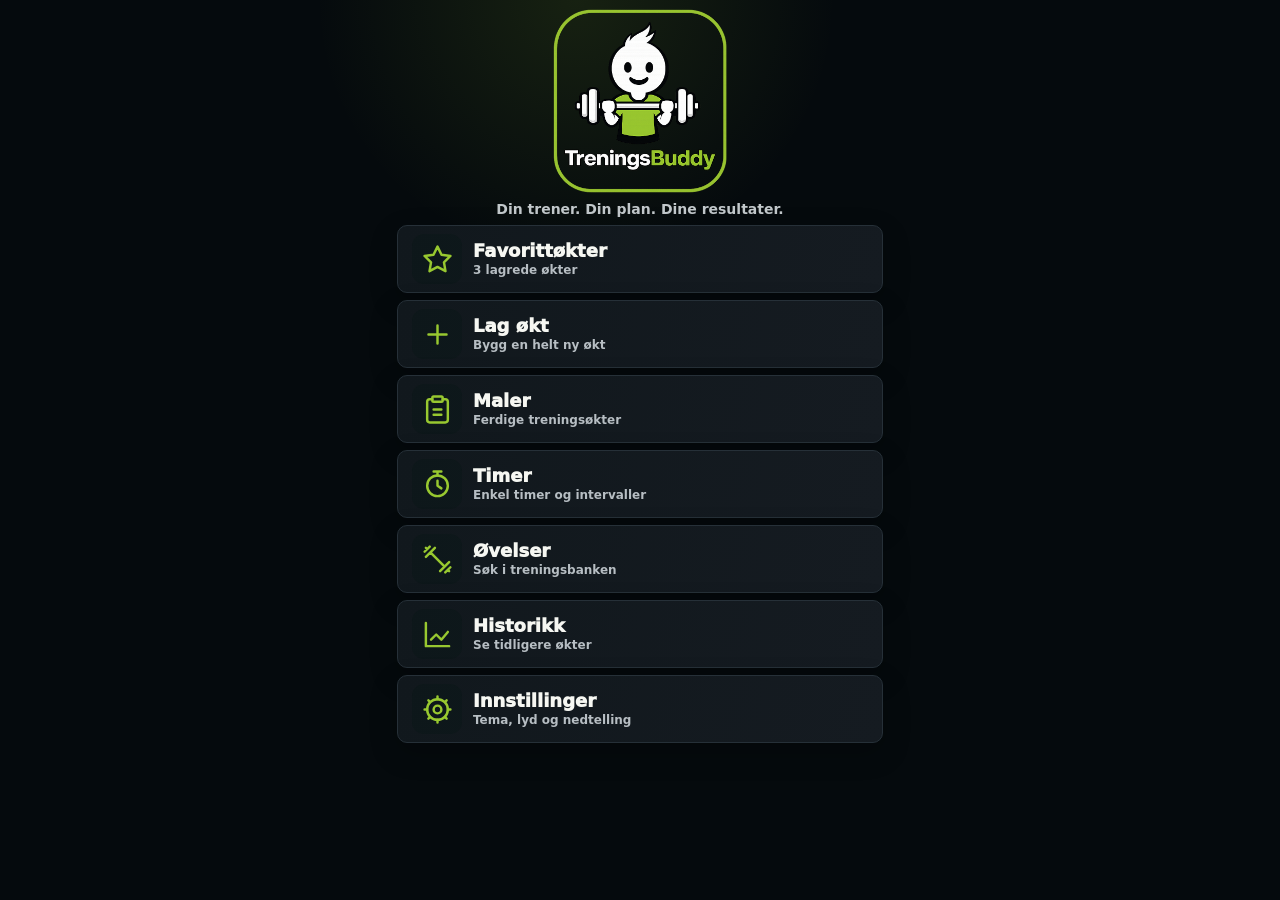
<file: publisering/index.html>
﻿<!doctype html>
<html lang="no">
  <head>
    <meta charset="utf-8" />
    <meta name="viewport" content="width=device-width, initial-scale=1" />
    <meta name="theme-color" content="#0a0d10" />
    <link rel="manifest" href="./manifest.webmanifest" />
    <link rel="icon" type="image/png" sizes="32x32" href="./assets/icons/treningsbuddy-favicon-32.png?v=207" />
    <link rel="apple-touch-icon" href="./assets/icons/treningsbuddy-apple-touch-icon.png?v=207" />
    <meta http-equiv="Cache-Control" content="no-cache, no-store, must-revalidate" />
    <link rel="stylesheet" href="./app.css?v=207" />
    <title>treningsbuddy</title>
  </head>
  <body>
    <button class="globalHome" id="globalHome" type="button" aria-label="Gå til startsiden"><svg class="startPlay" viewBox="0 0 24 24" aria-hidden="true"><path d="m8 5 11 7-11 7z"/></svg><span>Start</span></button>
    <main class="app">
      <header class="topbar">
        <div><p class="eyebrow">treningsbuddy</p><h1>Min økt</h1></div>
      </header>
      <section class="grid" id="view"></section>
    </main>
    <script src="./workout-categories.js?v=207" defer></script>
    <script src="./exercise-registry.js?v=207" defer></script>
    <script src="./warmup-engine.js?v=207" defer></script>
    <script src="./description-loader.js?v=207" defer></script>
  </body>
</html>
</file>
<file: publisering/app.css>
﻿:root { color-scheme: dark; --bg:#0a0d10; --panel:#14181d; --strong:#1b2027; --line:#2b333d; --text:#f6f7f2; --muted:#a8b0b7; --accent:#98c830; --ink:#091007; --blue:#78b7ff; }
      * { box-sizing:border-box; }
      body { margin:0; min-height:100vh; background:linear-gradient(180deg,rgba(152,200,48,.08),transparent 220px),var(--bg); color:var(--text); font-family:Inter,system-ui,-apple-system,BlinkMacSystemFont,"Segoe UI",sans-serif; }
      button,input,textarea,select { font:inherit; }
      button { border:0; }
      h1,h2,h3,p { margin:0; }
      h1 { font-size:28px; line-height:1.05; }
      h2 { font-size:19px; }
      h3 { font-size:15px; line-height:1.25; }
      .app { width:min(100%,1120px); margin:0 auto; padding:14px 12px 40px; }
      .globalHome { position:fixed; top:10px; left:10px; z-index:50; min-height:42px; border-radius:8px; color:var(--text); background:#151b20; border:1px solid var(--line); padding:0 13px; font-weight:900; box-shadow:0 8px 24px rgba(0,0,0,.3); cursor:pointer; }
      .topbar { padding-left:74px; }
      .topbar,.quick,.section,.cardTop,.historyRow,.builderHead { display:flex; align-items:center; justify-content:space-between; gap:12px; }
      .topbar { padding:6px 2px 14px 74px; }
      .section { min-height:42px; margin-bottom:12px; }
      .eyebrow { color:var(--accent); font-size:12px; font-weight:900; text-transform:uppercase; }
      .stats { display:grid; gap:4px; justify-items:end; color:var(--muted); font-size:12px; font-weight:800; }
      .tabs { display:flex; gap:8px; overflow-x:auto; margin:0 -12px 14px; padding:0 12px 4px; scrollbar-width:none; }
      .tabs::-webkit-scrollbar { display:none; }
      .tab,.chip,.primary,.secondary,.icon { min-height:42px; border-radius:8px; cursor:pointer; font-weight:900; }
      .tab { flex:0 0 auto; color:var(--muted); background:var(--panel); border:1px solid var(--line); padding:0 12px; }
      .active,.chip.active { color:var(--ink); background:var(--accent); border-color:var(--accent); }
      .quick,.panel { background:rgba(20,24,29,.94); border:1px solid var(--line); border-radius:8px; box-shadow:0 16px 40px rgba(0,0,0,.28); }
      .quick { margin-bottom:14px; padding:14px; }
      .panel { padding:14px; }
      .grid { display:grid; gap:12px; }
      .cards { display:grid; grid-template-columns:1fr; gap:12px; }
      .homeHero,.flowGrid,.timerChoiceGrid { display:grid; gap:12px; }
      .homeDashboard { display:grid; gap:12px; }
      .homeChoice.homeSecondaryChoice { min-height:86px; }
      .homeTools { display:grid; grid-template-columns:repeat(2,minmax(0,1fr)); gap:10px; }
      .homeTool { display:flex; min-height:72px; flex-direction:column; align-items:flex-start; justify-content:center; gap:5px; color:var(--text); text-align:left; cursor:pointer; }
      .homeTool span,.homeChoice.homeSettingsChoice span { font-size:16px; font-weight:900; }
      .homeTool small,.homeChoice.homeSettingsChoice small { color:var(--muted); font-size:12px; font-weight:800; }
      .homeChoice.homeSettingsChoice { min-height:64px; padding:14px 18px; }
      .homeChoice,.flowChoice { width:100%; min-height:132px; align-items:flex-start; flex-direction:column; text-align:left; padding:18px; }
      .homeChoice span,.flowChoice span { display:block; font-size:22px; line-height:1.1; }
      .homeChoice small,.flowChoice small { color:inherit; opacity:.76; font-size:13px; font-weight:800; }
      .flowChoice { color:var(--text); cursor:pointer; }
      .compactFlowGrid { grid-template-columns:repeat(2,minmax(0,1fr)); gap:8px; }
      .compactFlowChoice { min-height:58px; align-items:center; justify-content:center; padding:10px; text-align:center; }
      .compactFlowChoice span { font-size:16px; line-height:1.15; }
      .compactFlowChoice small { color:var(--muted); opacity:1; font-size:12px; }
      .emptyCategory { display:grid; gap:10px; text-align:center; }
      .emptyCategory .actionPair { justify-content:center; }
      .timerChoiceGrid { grid-template-columns:repeat(3,minmax(0,1fr)); }
      .muted { color:var(--muted); }
      .primary,.secondary,.icon { display:inline-flex; align-items:center; justify-content:center; gap:8px; }
      .primary { background:var(--accent); color:var(--ink); padding:11px 14px; }
      .secondary,.chip,.icon { color:var(--text); background:var(--strong); border:1px solid var(--line); }
      .secondary { padding:11px 13px; }
      .icon { width:42px; flex:0 0 42px; }
      .small { width:34px; min-height:34px; flex-basis:34px; }
      .smallText { min-height:34px; padding:0 10px; font-size:12px; }
      .chipRow,.tags,.buttons,.metaLine { display:flex; flex-wrap:wrap; gap:8px; }
      .actionPair { justify-content:flex-end; }
      .chip { padding:0 12px; }
      .pill,.tag { display:inline-flex; align-items:center; min-height:26px; border:1px solid var(--line); border-radius:999px; color:var(--muted); background:rgba(255,255,255,.04); padding:5px 9px; font-size:12px; font-weight:800; }
      .list { display:grid; gap:8px; }
      .categoryGrid { display:grid; grid-template-columns:repeat(2,minmax(0,1fr)); gap:8px; }
      .exerciseList { display:grid; gap:8px; max-height:55vh; overflow:auto; padding-right:2px; }
      .exercisePick { display:grid; grid-template-columns:1fr auto; gap:8px 10px; align-items:center; border:1px solid var(--line); border-radius:8px; background:rgba(255,255,255,.035); padding:10px; }
      .builderSummary,.addedNotice { border:1px solid rgba(120,183,255,.45); border-radius:8px; background:rgba(120,183,255,.08); color:var(--text); padding:10px; font-size:13px; font-weight:800; }
      .addedNotice { border-color:rgba(152,200,48,.55); background:rgba(152,200,48,.1); }
      .newWorkoutPanel { border-color:rgba(120,183,255,.55); }
      .newWorkoutPanel:focus { outline:2px solid var(--accent); outline-offset:2px; }
      .activeWorkoutPanel { border-color:rgba(152,200,48,.75); background:rgba(20,29,22,.96); }
      .historyRow,.bankLine,.builderLine,.setRow { border:1px solid var(--line); border-radius:8px; background:rgba(255,255,255,.035); padding:10px; }
      .clickableRow { align-items:center; }
      .clickableRow .textButton { text-align:left; }
      .exerciseName { color:var(--text); font-size:15px; min-height:0; }
      .bankLine { display:grid; grid-template-columns:1fr auto; align-items:center; gap:10px; }
      .builderLine { display:grid; gap:10px; }
      .selectedExerciseCard { gap:8px; padding:10px 11px; }
      .selectedExerciseMain { display:grid; grid-template-columns:minmax(0,1fr) auto; align-items:center; gap:10px; min-width:0; }
      .selectedExerciseMain h3 { min-width:0; }
      .selectedExerciseMain .exerciseName { max-width:100%; text-align:left; overflow-wrap:anywhere; }
      .selectedExerciseMain .setCountControls { margin:0; gap:5px; white-space:nowrap; }
      .selectedExerciseMain .setCountControls .icon { width:34px; height:34px; min-height:34px; flex-basis:34px; font-size:19px; }
      .selectedExerciseMain .setCountControls strong { display:inline-block; min-width:52px; color:var(--muted); font-size:12px; line-height:1; text-align:center; white-space:nowrap; }
      .selectedExerciseActions { display:grid; grid-template-columns:minmax(82px,1fr) 34px 34px auto; align-items:center; gap:6px; }
      .selectedExerciseActions .compactAction { width:34px; height:34px; min-height:34px; flex-basis:34px; padding:0; font-size:17px; }
      .removeAction { min-height:34px; color:var(--muted); background:transparent; padding:0 7px; font-size:12px; font-weight:800; cursor:pointer; }
      .removeAction:hover,.removeAction:focus { color:#ffb4ac; background:rgba(255,120,105,.08); border-radius:8px; }
      .setRow { display:grid; grid-template-columns:28px 1fr 1fr auto auto; align-items:end; gap:8px; }
      .setNo { min-height:44px; display:grid; place-items:center; color:var(--muted); font-weight:900; }
      label { display:grid; gap:5px; color:var(--muted); font-size:12px; font-weight:900; }
      input,textarea,select { width:100%; color:var(--text); background:#0e1216; border:1px solid var(--line); border-radius:8px; min-height:44px; padding:11px; outline:0; }
      input[type="checkbox"] { width:18px; min-height:18px; accent-color:var(--accent); }
      textarea { min-height:70px; resize:vertical; }
      input:focus,textarea:focus,select:focus { border-color:var(--accent); }
      .meta,.records,.adviceGrid,.progressionGrid,.profileGrid,.sessionMeta,.historyControls,.timerGrid { display:grid; gap:8px; color:var(--muted); font-size:13px; }
      .filterGrid { grid-template-columns:repeat(2,minmax(0,1fr)); }
      .filterGrid input { grid-column:1/-1; }
      .records { grid-template-columns:repeat(2,minmax(0,1fr)); font-weight:800; }
      .progressionGrid { grid-template-columns:repeat(2,minmax(0,1fr)); }
      .stepList { margin:8px 0 0; padding-left:20px; color:var(--muted); }
      .stepList li + li { margin-top:4px; }
      .compactList { margin:8px 0 0; padding-left:18px; color:var(--muted); }
      .compactList li + li { margin-top:4px; }
      .compactList li { white-space:pre-line; }
      .profileGrid section { border:1px solid var(--line); border-radius:8px; background:rgba(255,255,255,.025); padding:10px; }
      .detailPanel { max-width:860px; margin:0 auto; }
      .detailPanel > h2 { margin:0 0 4px; font-size:26px; }
      .techniqueGuide { display:grid; }
      .techniqueGuide section { padding:14px 0; border-bottom:1px solid var(--line); }
      .techniqueGuide section:last-child { border-bottom:0; }
      .techniqueGuide h3 { margin:0 0 8px; font-size:16px; }
      .techniqueGuide p { margin:0; color:var(--muted); line-height:1.55; }
      .techniqueSteps { padding-top:10px; }
      .techniqueSteps .stepList { color:var(--text); font-size:15px; line-height:1.5; }
      .techniqueGuide textarea { min-height:88px; }
      .youtubeSearchButton { display:inline-flex; width:auto; }
      .repsCompact { display:grid; gap:6px; margin-bottom:10px; color:var(--muted); font-size:14px; }
      .videoPanel { display:grid; gap:10px; border:1px solid var(--line); border-radius:8px; background:rgba(255,255,255,.03); padding:12px; }
      .videoEmbed { width:100%; aspect-ratio:16/9; border:0; border-radius:8px; background:#0e1216; }
      .favoriteCard { border-color:rgba(152,200,48,.65); }
      .timerGrid { grid-template-columns:repeat(4,minmax(0,1fr)); }
      .cue { color:var(--text); border-color:rgba(152,200,48,.45); }
      .spark { height:54px; display:grid; grid-template-columns:repeat(8,minmax(5px,1fr)); align-items:end; gap:4px; border:1px solid var(--line); border-radius:8px; padding:8px; background:#0e1216; }
      .spark span { min-height:6px; border-radius:999px 999px 2px 2px; background:linear-gradient(180deg,var(--accent),var(--blue)); }
      .empty { color:var(--muted); border:1px dashed var(--line); border-radius:8px; padding:18px; text-align:center; }
      .link,.textButton { color:var(--accent); background:transparent; padding:0; font-weight:900; text-decoration:none; width:fit-content; }
      .advice { border-left:3px solid var(--accent); padding:8px 10px; background:rgba(152,200,48,.08); border-radius:0 8px 8px 0; }
      .sessionMeta { grid-template-columns:repeat(4,minmax(0,1fr)); }
      .historyControls { grid-template-columns:1fr 180px; }
      .focusWorkout { display:grid; gap:14px; }
      .workoutProgress { height:8px; overflow:hidden; border-radius:999px; background:#0e1216; border:1px solid var(--line); }
      .workoutProgress span { display:block; height:100%; border-radius:999px; background:linear-gradient(90deg,var(--accent),var(--blue)); }
      .neighborGrid { display:grid; grid-template-columns:repeat(2,minmax(0,1fr)); gap:10px; }
      .neighborCard { display:grid; gap:4px; min-height:78px; border:1px solid var(--line); border-radius:8px; background:rgba(255,255,255,.035); padding:10px; }
      .neighborCard span,.clockLabel { color:var(--muted); font-size:12px; font-weight:900; }
      .neighborCard strong { font-size:14px; line-height:1.2; }
      .neighborCard small,.exercisePlan { color:var(--muted); font-size:13px; }
      .emptyNeighbor { opacity:.58; }
      .currentExerciseCard { display:grid; gap:12px; text-align:center; border:1px solid rgba(152,200,48,.55); border-radius:8px; background:rgba(152,200,48,.07); padding:16px; }
      .currentExerciseCard h1 { font-size:clamp(30px,7vw,56px); letter-spacing:0; overflow-wrap:anywhere; }
      .currentExerciseCard .exerciseName { font-size:inherit; color:var(--text); margin:0 auto; }
      .workoutClock { width:min(72vw,260px); aspect-ratio:1; margin:2px auto; display:grid; place-items:center; border-radius:50%; border:10px solid rgba(152,200,48,.35); background:radial-gradient(circle,rgba(152,200,48,.16),rgba(10,13,16,.92)); color:var(--text); font-size:clamp(42px,14vw,76px); line-height:1; font-weight:1000; font-variant-numeric:tabular-nums; box-shadow:0 0 0 1px var(--line),0 18px 42px rgba(0,0,0,.35); }
      .workoutClock.running { border-color:var(--accent); color:var(--accent); }
      .intervalStatus { display:flex; align-items:center; justify-content:center; gap:12px; font-weight:900; }
      .intervalStatus strong { min-width:92px; border-radius:8px; padding:8px 12px; background:var(--strong); }
      .intervalStatus .work { color:var(--ink); background:var(--accent); }
      .intervalStatus .rest { color:#06101b; background:var(--blue); }
      .intervalStatus .done { color:var(--text); background:var(--strong); }
      .strengthMode { display:grid; gap:4px; border:1px solid var(--line); border-radius:8px; background:rgba(255,255,255,.035); padding:14px; }
      .strengthMode span { color:var(--muted); font-size:13px; }
      .soundPicker { display:grid; gap:10px; border:1px solid var(--line); border-radius:8px; background:rgba(255,255,255,.03); padding:12px; }
      .commonTimerSettings { display:grid; gap:12px; border:1px solid rgba(120,183,255,.5); border-radius:8px; background:rgba(120,183,255,.07); padding:12px; }
      .randomWorkoutRow { display:flex; align-items:center; justify-content:flex-end; gap:10px; flex-wrap:wrap; }
      .randomCountChoices { display:flex; gap:6px; }
      .builderTopActions { display:grid; grid-template-columns:1fr 1fr; gap:8px; }
      .builderTopActions button { min-height:50px; }
      .randomChoicePanel { display:flex; align-items:center; justify-content:space-between; gap:12px; padding:10px 0; border-bottom:1px solid var(--line); }
      .builderFilters { padding:10px 0; border-bottom:1px solid var(--line); }
      .setCountControls { display:flex; align-items:center; gap:10px; margin-top:8px; }
      .setCountControls .icon { width:40px; height:40px; min-height:40px; padding:0; font-size:22px; }
      .exerciseActions { justify-content:center; }
      .swapPanel { display:grid; gap:10px; text-align:left; border:1px solid rgba(120,183,255,.5); border-radius:8px; background:#101820; padding:12px; }
      .swapList { display:grid; gap:8px; max-height:48vh; overflow:auto; }
      .swapOption { display:grid; gap:4px; width:100%; min-height:58px; text-align:left; color:var(--text); background:var(--strong); border:1px solid var(--line); border-radius:8px; padding:10px; cursor:pointer; }
      .swapOption:hover,.swapOption:focus { border-color:var(--accent); }
      .swapOption span { color:var(--muted); font-size:12px; }
      .activeTimerControls { text-align:left; }
      .activeTimerButtons,.navButtons { justify-content:center; }
      button:disabled { opacity:.45; cursor:not-allowed; }
      @media (max-width:560px) { .topbar,.quick,.cardTop { align-items:stretch; flex-direction:column; } .quick .primary { width:100%; } .section { align-items:center; } .section .secondary { width:auto; flex:0 0 auto; } .setRow { grid-template-columns:24px 1fr 1fr; } .setRow .secondary { grid-column:1/-1; } .sessionMeta,.historyControls,.records,.progressionGrid,.filterGrid,.timerGrid,.categoryGrid,.timerChoiceGrid,.neighborGrid { grid-template-columns:1fr; } .exercisePick { grid-template-columns:1fr; } .actionPair { display:grid; grid-template-columns:repeat(2,minmax(0,1fr)); width:100%; } .actionPair .primary { grid-column:1/-1; } .actionPair .primary,.actionPair .secondary,.navButtons .primary,.navButtons .secondary,.activeTimerButtons .primary,.activeTimerButtons .secondary { width:100%; min-height:44px; } }
      @media (min-width:760px) { .cards { grid-template-columns:repeat(2,minmax(0,1fr)); } }
      @media (min-width:1040px) { .cards.three { grid-template-columns:repeat(3,minmax(0,1fr)); } }



      body.focusModeActive { background:#050708; }
      body.focusModeActive .topbar, body.focusModeActive .tabs, body.focusModeActive .quick { display:none; }
      body.focusModeActive .app { max-width:760px; padding:62px 10px 28px; }
      .focusScreen { display:grid; gap:14px; min-height:calc(100vh - 24px); border-color:rgba(152,200,48,.58); background:linear-gradient(180deg,rgba(152,200,48,.08),rgba(10,13,16,.98) 220px); touch-action:pan-y; }
      .focusTop { display:flex; align-items:center; justify-content:space-between; gap:10px; color:var(--muted); font-size:13px; font-weight:900; }
      .focusTopActions { display:flex; align-items:center; gap:8px; }
      .focusMenuWrap { position:relative; }
      .focusMenuButton { width:40px; min-width:40px; height:40px; min-height:40px; display:grid; place-items:center; padding:0; border-radius:8px; font-size:22px; line-height:1; }
      .focusDropdown { position:absolute; z-index:30; top:calc(100% + 8px); right:0; width:min(250px,calc(100vw - 34px)); display:grid; gap:7px; padding:9px; border:1px solid rgba(152,200,48,.45); border-radius:10px; background:#151b20; box-shadow:0 18px 44px rgba(0,0,0,.55); }
      .focusDropdown button { width:100%; min-height:44px; text-align:left; justify-content:flex-start; }
      body.lightMode .focusDropdown { background:#fff; }
      .focusHero { display:grid; gap:8px; text-align:center; padding:8px 0 2px; }
      .focusHero h1, .minimalFocus h1 { font-size:clamp(38px,10vw,76px); line-height:1; letter-spacing:0; overflow-wrap:anywhere; }
      .focusHero .exerciseName { color:var(--text); font-size:inherit; margin:0 auto; }
      .focusInfo { display:grid; gap:12px; text-align:center; border:1px solid rgba(255,255,255,.08); border-radius:8px; background:rgba(255,255,255,.035); padding:14px; }
      .focusPrimary { width:100%; min-height:58px; font-size:17px; }
      .setProgress { display:grid; grid-template-columns:repeat(auto-fit,minmax(24px,1fr)); gap:7px; }
      .setProgress span { height:7px; border-radius:4px; background:var(--line); }
      .setProgress span.done { background:var(--accent); }
      .nextExercise { display:grid; gap:4px; border-top:1px solid var(--line); padding-top:12px; }
      .nextExercise span,.nextExercise small { color:var(--muted); }
      .focusSecondary { display:grid; grid-template-columns:1fr auto; gap:8px; }
      .focusMore { display:grid; gap:10px; border-top:1px solid var(--line); padding-top:10px; }
      .timerFocus { background:rgba(152,200,48,.045); }
      .setCheckRow { display:grid; grid-template-columns:repeat(auto-fit,minmax(48px,1fr)); gap:8px; }
      .setCheck { min-height:48px; border-radius:8px; background:var(--strong); border:1px solid var(--line); color:var(--text); font-weight:1000; }
      .setCheck.done { background:var(--accent); color:var(--ink); border-color:var(--accent); }
      .restFocus { display:grid; gap:8px; justify-items:center; border:1px solid rgba(120,183,255,.4); border-radius:8px; background:rgba(120,183,255,.08); padding:12px; }
      .restFocus strong { font-size:clamp(34px,11vw,64px); font-variant-numeric:tabular-nums; color:var(--blue); }
      .focusBlock { display:grid; gap:8px; border:1px solid var(--line); border-radius:8px; background:rgba(255,255,255,.028); padding:12px; }
      .focusBlock h2 { font-size:15px; color:var(--accent); }
      .focusList { margin:0; padding-left:20px; color:var(--text); font-weight:800; }
      .focusList li + li { margin-top:6px; }
      .warningBlock { border-color:rgba(255,205,117,.38); background:rgba(255,205,117,.07); }
      .warningBlock.isExpandable { cursor:pointer; }
      .warningBlock h2 { display:flex; align-items:center; justify-content:space-between; gap:10px; }
      .warningBlock h2 span { color:var(--muted); font-size:12px; font-weight:900; }
      .focusMistakeList { display:grid; gap:10px; margin:0; padding:0; list-style:none; color:var(--text); }
      .focusMistakeList li { display:grid; gap:4px; }
      .focusMistakeList strong { font-size:14px; }
      .focusMistakeList span { color:var(--muted); line-height:1.45; }
      .focusBottom { position:sticky; bottom:8px; z-index:5; border:1px solid rgba(255,255,255,.08); border-radius:8px; background:rgba(10,13,16,.92); backdrop-filter:blur(10px); padding:8px; }
      .setLogOverlay { position:fixed; inset:0; z-index:1200; display:grid; place-items:center; background:rgba(2,5,7,.78); backdrop-filter:blur(8px); padding:18px; }
      .setLogDialog { width:min(100%,390px); display:grid; gap:14px; color:var(--text); background:#141a1f; border:1px solid rgba(152,200,48,.45); border-radius:8px; box-shadow:0 24px 70px rgba(0,0,0,.58),0 0 26px rgba(152,200,48,.08); padding:20px; }
      .setLogDialog h2 { color:var(--accent); font-size:13px; text-transform:uppercase; }
      .setLogDialog h3 { font-size:23px; }
      .previousSet { color:var(--muted); font-size:13px; font-weight:800; }
      .setLogFields { display:grid; grid-template-columns:1fr 1fr; gap:10px; }
      .setLogDialog .primary,.setLogDialog .secondary { width:100%; min-height:50px; }
      .prNotice { border:1px solid rgba(152,200,48,.5); border-radius:8px; background:rgba(152,200,48,.1); color:var(--accent); padding:10px; font-weight:1000; }
      .historyExercise { display:grid; gap:0; }
      .historySetLogs { display:grid; gap:5px; margin:-1px 8px 0; border:1px solid var(--line); border-top:0; border-radius:0 0 8px 8px; background:rgba(152,200,48,.04); padding:9px 11px; color:var(--muted); font-size:12px; font-weight:750; }
      .historySetEntry { display:flex; align-items:center; justify-content:space-between; gap:8px; min-width:0; }
      .historyDeleteIcon,.recordDeleteIcon { display:inline-grid; place-items:center; width:28px; height:28px; flex:0 0 28px; padding:0; border:1px solid transparent; border-radius:50%; background:transparent; color:var(--muted); font-size:17px; line-height:1; }
      .historyDeleteIcon:hover,.historyDeleteIcon:focus-visible,.recordDeleteIcon:hover,.recordDeleteIcon:focus-visible { color:#ffb4ac; border-color:rgba(255,120,105,.42); outline:0; }
      .recordDeleteIcon { width:22px; height:22px; margin-left:3px; vertical-align:middle; font-size:14px; }
      .deleteEntryOverlay { position:fixed; inset:0; z-index:2500; display:grid; place-items:center; padding:20px; background:rgba(2,5,7,.78); backdrop-filter:blur(8px); }
      .deleteEntryDialog { width:min(100%,390px); display:grid; gap:10px; padding:20px; border:1px solid var(--line); border-radius:10px; background:var(--panel); box-shadow:0 24px 70px rgba(0,0,0,.55); }
      .deleteEntryDialog h2 { font-size:21px; }
      .deleteEntryDialog p { color:var(--muted); }
      .deleteEntryDialog div { display:grid; grid-template-columns:1fr 1fr; gap:8px; margin-top:6px; }
      .deleteEntryDialog button { min-height:46px; }
      .dangerDelete { color:#fff; background:#b83a35; border-color:#d75a54; }
      body.lightMode .deleteEntryDialog { background:#fff; }
      .prBadge { display:inline-flex; align-items:center; min-height:20px; margin-left:5px; border-radius:999px; background:var(--accent); color:var(--ink); padding:2px 7px; font-size:10px; font-weight:1000; }
      .minimalFocus { place-content:center; text-align:center; }
      .minimalFocus .focusCue { display:grid; gap:6px; border:1px solid var(--line); border-radius:8px; padding:12px; background:rgba(255,255,255,.035); }
      .templateCard .historyRow { grid-template-columns:1fr auto; }
      @media (max-width:560px) { .globalHome { top:8px; left:8px; } .topbar { padding:48px 2px 14px; } .randomWorkoutRow .secondary { width:100%; } .focusTop { align-items:center; flex-direction:row; } .focusBottom { display:grid; grid-template-columns:1fr; } .focusBottom .primary, .focusBottom .secondary { width:100%; min-height:50px; } .focusScreen .sessionMeta { grid-template-columns:1fr; } }

.settingsStack { display:grid; gap:12px; }
.settingsGroup { display:grid; gap:16px; }
.settingRow,.volumeSetting>span { display:flex; align-items:center; justify-content:space-between; gap:12px; }
.segmented { display:flex; gap:6px; }
.volumeSetting { display:grid; gap:8px; }
.volumeSetting output { color:var(--accent); font-weight:900; }
.toggleSetting { display:grid; grid-template-columns:auto 1fr; align-items:center; gap:10px; cursor:pointer; }
.toggleSetting input { width:22px; min-height:22px; accent-color:var(--accent); }
.toggleSetting span { display:grid; gap:3px; }
.toggleSetting small { color:var(--muted); }
body.lightMode { color-scheme:light; --bg:#f4f6f3; --panel:#ffffff; --strong:#edf1ec; --line:#c9d2c9; --text:#172019; --muted:#5c685f; background:linear-gradient(180deg,rgba(152,200,48,.09),transparent 220px),var(--bg); }
body.lightMode .quick,body.lightMode .panel { background:rgba(255,255,255,.97); box-shadow:0 12px 30px rgba(28,45,31,.1); }
body.lightMode .tab,body.lightMode .globalHome { background:#fff; }
body.lightMode input,body.lightMode textarea,body.lightMode select { background:#fff; color:var(--text); }
body.lightMode .exercisePick,body.lightMode .historyRow,body.lightMode .bankLine,body.lightMode .builderLine,body.lightMode .setRow,body.lightMode .focusBlock { background:rgba(20,45,25,.035); }
body.lightMode .focusScreen { background:linear-gradient(180deg,rgba(152,200,48,.1),rgba(255,255,255,.98) 220px); }
body.lightMode .focusBottom { background:rgba(255,255,255,.94); }
@media (max-width:560px) { .settingRow { align-items:flex-start; flex-direction:column; } .segmented { width:100%; } .segmented .chip { flex:1; } }.commonSetControls { display:grid; gap:10px; border:1px solid rgba(152,200,48,.42); border-radius:8px; background:rgba(152,200,48,.07); padding:12px; }
.commonSetChoices { display:flex; flex-wrap:wrap; align-items:end; gap:7px; }
.customSetChoice { display:grid; gap:4px; min-width:112px; color:var(--muted); font-size:12px; font-weight:800; }
.customSetChoice input { width:112px; }
body.lightMode .commonSetControls { background:rgba(152,200,48,.08); }
@media (max-width:560px) { .commonSetChoices .chip { flex:1 1 42px; } .customSetChoice { flex:1 1 112px; } }
.commonSetConfirm { display:flex; align-items:center; justify-content:space-between; gap:10px; border-top:1px solid rgba(152,200,48,.35); padding-top:10px; }
@media (max-width:560px) { .commonSetConfirm { align-items:stretch; flex-direction:column; } }
.stagePrompt,.completionScreen { align-content:center; text-align:center; }
.stagePrompt h1,.completionScreen h1 { font-size:clamp(30px,9vw,54px); }
.guidedPreview { display:grid; gap:7px; text-align:left; }
.guidedPreview>span { display:grid; grid-template-columns:30px 1fr; align-items:center; gap:8px; border:1px solid var(--line); border-radius:8px; padding:9px; background:rgba(255,255,255,.035); }
.guidedPreview>span>span{display:grid;gap:2px}.guidedPreview small{color:var(--muted);font-size:.75rem;line-height:1.3}
.guidedPreview b { display:grid; place-items:center; width:28px; height:28px; border-radius:50%; background:var(--strong); }
.stageChoiceButtons { display:grid; grid-template-columns:1fr 1fr; gap:10px; }
.stageChoiceButtons button { min-height:58px; }
.guidedStage { align-content:start; text-align:center; }
.completionMessage { color:var(--accent); font-size:clamp(22px,7vw,36px); font-weight:1000; }
.completionStats { display:grid; grid-template-columns:repeat(4,minmax(0,1fr)); gap:8px; }
.completionStats span { display:grid; gap:5px; border:1px solid var(--line); border-radius:8px; padding:12px 8px; background:rgba(255,255,255,.035); }
.completionStats small { color:var(--muted); }
.completionScreen label { display:grid; gap:8px; text-align:left; font-weight:900; }
body.lightMode .guidedPreview span,body.lightMode .completionStats span { background:rgba(20,45,25,.035); }
@media (max-width:560px) { .stageChoiceButtons { grid-template-columns:1fr; } .completionStats { grid-template-columns:repeat(2,minmax(0,1fr)); } }
.timerStepPanel { max-width:680px; margin:0 auto; }
.timerStepPanel > .primary { width:100%; min-height:52px; }

@media (max-width:380px) { .selectedExerciseMain { grid-template-columns:1fr; } .selectedExerciseMain .setCountControls { justify-content:flex-start; } }

.compactTemplateCard { align-content:start; }
.swipeHint { margin:-5px 0 9px; color:var(--muted); font-size:12px; font-weight:800; }
@media (max-width:759px) {
  .workoutSwipeCards { display:flex; overflow-x:auto; scroll-snap-type:x mandatory; scroll-padding:12px; overscroll-behavior-x:contain; scrollbar-width:none; margin:0 -12px; padding:0 12px 12px; }
  .workoutSwipeCards::-webkit-scrollbar { display:none; }
  .workoutSwipeCards > .panel { flex:0 0 calc(100vw - 24px); width:calc(100vw - 24px); max-width:560px; scroll-snap-align:center; scroll-snap-stop:always; }
}
.templateMeta { grid-template-columns:repeat(3,minmax(0,1fr)); }
.templateExerciseDetails { border-top:1px solid var(--line); border-bottom:1px solid var(--line); padding:8px 0; }
.templateExerciseDetails summary { color:var(--accent); font-weight:900; cursor:pointer; list-style-position:inside; }
.templateExerciseDetails[open] summary { margin-bottom:8px; }
@media (max-width:560px) { .templateMeta { grid-template-columns:1fr 1fr; } .templateMeta span:last-child { grid-column:1/-1; } }
body.homeScreenActive { background:radial-gradient(circle at 45% 0,rgba(152,200,48,.12),transparent 260px),#050a0d; }
body.homeScreenActive .globalHome { display:none; }
body.homeScreenActive .app { width:min(100%,520px); padding:8px 17px 24px; }
body.homeScreenActive .topbar { display:block; padding:0 11px 8px; }
.homeBrand { display:grid; justify-items:center; gap:7px; text-align:center; }
.homeBrandImage { width:clamp(148px,42vw,176px); object-fit:contain; object-position:center; display:block; border-radius:16px; margin:0 auto; }
.homeBrand h1 { color:#98c830; font-size:clamp(34px,9.5vw,43px); line-height:1; letter-spacing:0; font-weight:1000; }
.homeBrand p { color:#c2c8cb; font-size:14px; font-weight:700; }
body.homeScreenActive .homeDashboard { gap:7px; }
.homeMenuCard { width:100%; min-height:68px; display:grid; grid-template-columns:50px minmax(0,1fr); align-items:center; gap:11px; color:var(--text); background:linear-gradient(105deg,#11181d,#151b21); border:1px solid #263038; border-radius:10px; padding:8px 14px; text-align:left; box-shadow:0 10px 28px rgba(0,0,0,.22); cursor:pointer; }
.homeMenuCard:hover,.homeMenuCard:focus-visible { border-color:rgba(152,200,48,.65); box-shadow:0 12px 30px rgba(0,0,0,.25),0 0 18px rgba(152,200,48,.08); outline:0; }
.homeMenuPrimary { min-height:76px; color:var(--text); background:linear-gradient(115deg,#121b17,#18221c 72%); border-color:rgba(152,200,48,.72); box-shadow:0 12px 30px rgba(0,0,0,.28),0 0 22px rgba(152,200,48,.12),inset 0 1px 0 rgba(255,255,255,.04); }
.homeMenuIcon { width:50px; height:50px; display:grid; place-items:center; color:#98c830; border-radius:12px; background:rgba(7,24,20,.28); font-size:38px; line-height:1; font-weight:500; }
.homeMenuPrimary .homeMenuIcon { color:#071007; background:linear-gradient(135deg,#98c830,#b8f040); font-size:40px; box-shadow:0 0 18px rgba(152,200,48,.2); }
.homeMenuCopy { min-width:0; display:grid; gap:3px; }
.homeMenuCopy strong { font-size:18px; line-height:1.08; font-weight:950; }
.homeMenuCopy small { color:#b7bec3; font-size:12px; line-height:1.15; font-weight:700; }
.homeMenuPrimary .homeMenuCopy strong { color:#f6f7f2; font-size:20px; }
.homeMenuPrimary .homeMenuCopy small { color:#b7bec3; }
body.lightMode.homeScreenActive { background:#f4f6f3; }
body.lightMode .homeBrand h1 { color:#6f921f; }
body.lightMode .homeBrand p { color:var(--muted); }
body.lightMode .homeMenuCard { color:var(--text); background:#fff; border-color:var(--line); box-shadow:0 10px 24px rgba(28,45,31,.08); }
body.lightMode .homeMenuPrimary { color:var(--text); background:#fff; border-color:#87b02c; box-shadow:0 10px 24px rgba(28,45,31,.08),0 0 18px rgba(152,200,48,.14); }
body.lightMode .homeMenuCopy small { color:var(--muted); }
body.lightMode .homeMenuPrimary .homeMenuCopy small { color:var(--muted); }
@media (max-height:760px) { body.homeScreenActive .app { padding-top:6px; padding-bottom:18px; } body.homeScreenActive .topbar { padding-bottom:7px; } .homeBrand { gap:6px; } .homeBrandImage { width:clamp(138px,40vw,164px); } .homeBrand p { font-size:13px; } body.homeScreenActive .homeDashboard { gap:6px; } .homeMenuCard { min-height:63px; padding-top:7px; padding-bottom:7px; } .homeMenuPrimary { min-height:70px; } }
@media (max-width:380px) { body.homeScreenActive .app { padding-left:12px; padding-right:12px; } .homeBrandImage { width:clamp(136px,42vw,158px); } .homeMenuCard { grid-template-columns:48px minmax(0,1fr); padding:7px 12px; } .homeMenuIcon { width:48px; height:48px; } }
.homeMenuIcon svg { width:31px; height:31px; fill:none; stroke:currentColor; stroke-width:1.9; stroke-linecap:round; stroke-linejoin:round; }
.homeMenuPrimary .homeMenuIcon svg { width:33px; height:33px; stroke-width:1.8; }

body.flowSelectionActive { overflow-x:hidden; background:radial-gradient(circle at 50% 0,rgba(152,200,48,.07),transparent 250px),#050a0d; }
body.flowSelectionActive .globalHome,body.flowSelectionActive .topbar { display:none; }
body.flowSelectionActive .app { width:min(100%,560px); padding:14px 17px 28px; }
.flowSelectionHeader { position:relative; display:grid; grid-template-columns:minmax(0,1fr) auto; align-items:start; gap:16px; margin-bottom:22px; padding:12px 2px 0; }
.flowSelectionTitle { min-width:0; }
.flowSelectionLogo { height:clamp(88px,16vw,96px); width:auto; object-fit:contain; justify-self:end; align-self:start; margin-top:0; opacity:.96; filter:drop-shadow(0 10px 20px rgba(0,0,0,.28)); }
.flowCategoryArrow svg { width:25px; height:25px; fill:none; stroke:currentColor; stroke-width:2; stroke-linecap:round; stroke-linejoin:round; }
.flowBrand { margin-bottom:12px; color:#98c830; font-size:12px; line-height:1; font-weight:1000; white-space:nowrap; }
.flowSelectionHeader h2 { font-size:38px; line-height:1.02; font-weight:1000; }
.flowSubtitle { margin-top:9px; color:#aeb7bc; font-size:16px; line-height:1.2; font-weight:650; }
.flowCategoryGrid { display:grid; grid-template-columns:repeat(2,minmax(0,1fr)); grid-template-rows:repeat(5,minmax(88px,1fr)); gap:10px; min-height:calc(100dvh - 174px); }
.flowCategoryCard { position:relative; isolation:isolate; overflow:hidden; min-width:0; min-height:0; display:grid; grid-template-columns:54px minmax(0,1fr); align-items:center; gap:12px; color:var(--text); background:linear-gradient(145deg,#121a1f,#0b1216 82%); border:1px solid #29363d; border-radius:8px; padding:12px; text-align:left; box-shadow:0 8px 20px rgba(0,0,0,.24),inset 0 1px 0 rgba(255,255,255,.025); cursor:pointer; transition:transform .18s ease,border-color .18s ease,box-shadow .18s ease,background-color .18s ease; -webkit-tap-highlight-color:transparent; }
.flowCategoryCard::before { display:none; }
.flowCategoryCard::after { display:none; }
.flowCategoryCard:hover,.flowCategoryCard:focus-visible,.flowCategoryCard.isSelected { transform:translateY(-2px); border-color:rgba(152,200,48,.58); box-shadow:0 16px 32px rgba(0,0,0,.34),0 0 22px rgba(152,200,48,.09),inset 0 1px 0 rgba(255,255,255,.04); outline:0; }
.flowCategoryCard:active { transform:scale(.982); border-color:rgba(152,200,48,.8); box-shadow:0 6px 16px rgba(0,0,0,.3),0 0 24px rgba(152,200,48,.16); }
.flowCategoryIcon { position:relative; z-index:1; width:54px; height:54px; display:grid; place-items:center; color:#b8f040; }
.flowCategoryIcon::after { display:none; }
.flowCategoryIcon svg { width:48px; height:48px; fill:none; stroke:currentColor; stroke-width:1.9; stroke-linecap:round; stroke-linejoin:round; }
.flowCategoryCopy { position:relative; z-index:1; min-width:0; display:grid; gap:7px; }
.flowCategoryCopy strong { min-width:0; font-size:18px; line-height:1.05; font-weight:950; white-space:nowrap; letter-spacing:0; }
.flowCategoryCopy small { color:#a9b1b7; font-size:12px; line-height:1.1; font-weight:750; }
.flowCategoryArrow { display:none; }
.flowCategoryCard[data-flow-id="morgen"] .flowCategoryCopy strong { font-size:15px; }
body.lightMode.flowSelectionActive { background:#f4f6f3; }
body.lightMode .flowCategoryCard { background:#fff; border-color:var(--line); box-shadow:0 10px 24px rgba(28,45,31,.08); }
body.lightMode .flowSubtitle,body.lightMode .flowCategoryCopy small { color:var(--muted); }
@media (max-width:420px) { body.flowSelectionActive .app { padding:12px 14px 20px; } .flowSelectionHeader { margin-bottom:18px; padding-top:8px; gap:12px; } .flowSelectionLogo { height:clamp(84px,21vw,94px); width:auto; } .flowSelectionHeader h2 { font-size:35px; } .flowSubtitle { margin-top:8px; font-size:15px; } .flowCategoryGrid { grid-template-rows:repeat(5,minmax(82px,1fr)); min-height:calc(100dvh - 164px); gap:9px 10px; } .flowCategoryCard { grid-template-columns:42px minmax(0,1fr); gap:8px; padding:10px 8px; } .flowCategoryIcon { width:42px; height:42px; } .flowCategoryIcon svg { width:39px; height:39px; } .flowCategoryCopy { gap:5px; } .flowCategoryCopy strong { font-size:15px; } .flowCategoryCard[data-flow-id="kroppsvekt"] .flowCategoryCopy strong { font-size:13px; } .flowCategoryCard[data-flow-id="morgen"] .flowCategoryCopy strong { font-size:12px; } .flowCategoryCopy small { font-size:11px; } }

.globalHome { display:inline-flex; align-items:center; gap:8px; }
.startPlay { width:19px; height:19px; fill:none; stroke:var(--accent); stroke-width:2; stroke-linecap:round; stroke-linejoin:round; }

.selectedExerciseList { display:grid; gap:8px; }
.selectedExerciseCard { position:relative; touch-action:none; user-select:none; cursor:grab; transition:transform .18s ease,box-shadow .18s ease,border-color .18s ease,opacity .18s ease; }
.selectedExerciseHeader { display:grid; grid-template-columns:minmax(0,1fr) 36px; align-items:center; gap:10px; }
.selectedExerciseHeader h3 { min-width:0; }
.selectedExerciseHeader .exerciseName { max-width:100%; overflow-wrap:anywhere; text-align:left; }
.selectedExerciseActions { display:flex; align-items:center; justify-content:space-between; gap:10px; }
.selectedExerciseActions .setCountControls { margin:0; }
.selectedExerciseActions .techniqueAction { margin-left:auto; }
.trashAction { width:36px; height:36px; display:grid; place-items:center; padding:0; border-radius:8px; }
.trashAction svg { width:19px; height:19px; fill:none; stroke:currentColor; stroke-width:1.8; stroke-linecap:round; stroke-linejoin:round; }
.selectedExerciseCard.isDragging { cursor:grabbing; transform:scale(1.02); border-color:rgba(152,200,48,.72); background:#1a2025; box-shadow:0 18px 42px rgba(0,0,0,.48); opacity:.98; }
.dragPlaceholder { border:1px dashed rgba(152,200,48,.55); border-radius:8px; background:rgba(152,200,48,.07); transition:height .18s ease,transform .18s ease; }
body.lightMode .selectedExerciseCard.isDragging { background:#fff; box-shadow:0 18px 38px rgba(28,45,31,.2); }
@media (max-width:380px) { .selectedExerciseActions { gap:6px; } .selectedExerciseActions .setCountControls { gap:4px; } }

.backPromptOverlay { position:fixed; inset:0; z-index:2000; display:grid; place-items:center; padding:20px; background:rgba(2,5,7,.78); backdrop-filter:blur(8px); }
.backPrompt { width:min(100%,420px); display:grid; gap:12px; border:1px solid rgba(152,200,48,.45); border-radius:10px; background:#151b20; padding:20px; box-shadow:0 24px 70px rgba(0,0,0,.55); }
.backPrompt h2 { font-size:21px; }
.backPrompt p { color:var(--muted); }
.backPromptActions { display:grid; gap:8px; }
.backPromptActions button { width:100%; min-height:48px; }
.dangerAction { color:#ffb4ac; border-color:rgba(255,120,105,.42); }
body.lightMode .backPrompt { background:#fff; }
.historyViews{flex-shrink:0}
.recordSearch{margin-bottom:14px}
.recordSearch label{font-weight:700}
.personalRecordsGrid{grid-template-columns:repeat(2,minmax(0,1fr))}
.personalRecordCard{gap:14px}
.recordMetrics{display:grid;grid-template-columns:repeat(2,minmax(0,1fr));gap:10px}
.recordMetrics span{display:grid;gap:3px;padding:10px;border:1px solid var(--line);border-radius:8px;background:color-mix(in srgb,var(--panel) 82%,transparent)}
.recordMetrics small{color:var(--muted);font-size:.78rem}
.recordMetrics strong{font-size:.96rem}
.deleteRecordAction{justify-self:start;min-height:36px;padding:7px 11px;font-size:.78rem}
.exerciseHistoryStrip{display:grid;grid-template-columns:repeat(3,minmax(0,1fr));gap:clamp(8px,3vw,18px);margin:-4px 0 2px;padding:0 2px}
.exerciseHistoryStrip span{display:grid;gap:2px;min-width:0}
.exerciseHistoryStrip small,.exerciseHistoryEmpty{color:var(--muted);font-size:.72rem;font-weight:750;line-height:1.2}
.exerciseHistoryStrip strong{min-width:0;font-size:.9rem;font-weight:850;line-height:1.25;white-space:nowrap;font-variant-numeric:tabular-nums}
.exerciseHistoryEmpty{margin:-3px 2px 2px}
.minimalFocus .exerciseHistoryStrip{width:100%;text-align:left}
@media(max-width:360px){.exerciseHistoryStrip{gap:6px}.exerciseHistoryStrip strong{font-size:.78rem}.exerciseHistoryStrip small{font-size:.66rem}}
.aboutSettings .settingRow{align-items:flex-start}
.aboutSettings .settingRow strong{max-width:62%;text-align:right;font-size:.92rem}
.setLogError{margin:0;color:#ff9b94;font-weight:700;font-size:.88rem}
.setLogFields input{min-height:58px;font-size:1.3rem;font-weight:800;text-align:center;font-variant-numeric:tabular-nums}
.undoSetButton{width:100%;margin-top:8px;min-height:44px}
.recentExercises{display:grid;gap:8px;margin:14px 0 6px}.recentExercises>strong{font-size:.78rem;color:var(--muted);text-transform:uppercase;letter-spacing:.08em}
.workoutSwipeCards>.panel>.cardTop{order:1}.workoutSwipeCards>.panel>.meta{order:2}.workoutSwipeCards>.panel>.buttons.actionPair{order:3;margin-bottom:4px}.workoutSwipeCards>.panel>.list,.workoutSwipeCards>.panel>details{order:4}
.workoutSwipeCards>.panel>.buttons.actionPair{display:grid;grid-template-columns:none;grid-auto-flow:column;grid-auto-columns:minmax(0,1fr);gap:6px;width:100%}.workoutSwipeCards>.panel>.buttons.actionPair>.primary,.workoutSwipeCards>.panel>.buttons.actionPair>.secondary{grid-column:auto;width:100%;min-width:0;min-height:44px;padding:8px 5px;font-size:clamp(.68rem,2.8vw,.82rem);white-space:nowrap}
.workoutPreviewPanel{max-width:760px;margin:0 auto}
.readonlyExerciseList{display:grid;gap:8px}
.readonlyExercise{display:grid;grid-template-columns:32px minmax(0,1fr);align-items:center;gap:10px;padding:12px;border:1px solid var(--line);border-radius:8px;background:color-mix(in srgb,var(--panel) 88%,transparent)}
.readonlyExercise>span{display:grid;place-items:center;width:28px;height:28px;border-radius:50%;background:rgba(152,200,48,.12);color:var(--accent);font-weight:800}
.readonlyExercise div{display:grid;gap:3px;min-width:0}.readonlyExercise strong{overflow-wrap:anywhere}.readonlyExercise small{color:var(--muted)}
.previewActions{margin-top:4px}.previewActions .primary,.previewActions .secondary{min-height:48px}
@media(max-width:700px){.historyHeader{align-items:flex-start;flex-direction:column}.historyViews{width:100%}.historyViews .chip{flex:1}.personalRecordsGrid{grid-template-columns:1fr}.recordMetrics{gap:8px}}

.timerHeader{margin-bottom:12px}
.standaloneTimer{max-width:680px;margin:0 auto;display:grid;gap:18px;text-align:center;padding:clamp(18px,5vw,32px)}
.timerModeTabs{display:grid;grid-template-columns:1fr 1fr;gap:8px}
.timerModeTabs .chip{min-height:44px}
.standalonePhase{color:var(--muted);font-size:.88rem;font-weight:900;letter-spacing:.18em}
.standalonePhase.work{color:var(--accent)}
.standalonePhase.rest{color:#75c8ff}
.standaloneClock{font-variant-numeric:tabular-nums;font-size:clamp(4.5rem,22vw,8.5rem);font-weight:950;line-height:.9;letter-spacing:-.065em;color:var(--text);text-shadow:0 10px 36px rgba(0,0,0,.28)}
.standaloneClock.running{color:var(--accent)}
.standaloneRound{margin-top:-8px;color:var(--muted);font-size:1.05rem;font-weight:800}
.timerMainActions{display:grid;grid-template-columns:2fr 1fr;gap:10px}
.timerMainActions button{min-height:54px;font-size:1rem}
.timerSetup{display:grid;gap:12px;padding-top:18px;border-top:1px solid var(--line);text-align:left}
.timerSetup h3{font-size:1rem}
.timerPresets{display:flex;flex-wrap:wrap;gap:8px}
.timerPresets .chip{flex:1;min-width:72px;min-height:42px}
#customInterval{flex:1 1 120px;min-width:120px;white-space:nowrap;padding-inline:10px}
.timerCustom{display:grid;grid-template-columns:repeat(2,minmax(0,1fr)) auto;align-items:end;gap:10px}
.timerCustom.intervalCustom{grid-template-columns:repeat(3,minmax(0,1fr)) auto}
.timerCustom label{display:grid;gap:6px;color:var(--muted);font-size:.78rem;font-weight:750}
.timerCustom input{width:100%;min-height:44px;text-align:center;font-size:1rem}
.timerCustom button{min-height:44px}
body.lightMode .standaloneClock{text-shadow:none}
@media(max-width:560px){.timerCustom,.timerCustom.intervalCustom{grid-template-columns:repeat(2,minmax(0,1fr))}.timerCustom button{grid-column:1/-1}.standaloneTimer{gap:16px}.timerMainActions{grid-template-columns:1fr 1fr}}
</file>
